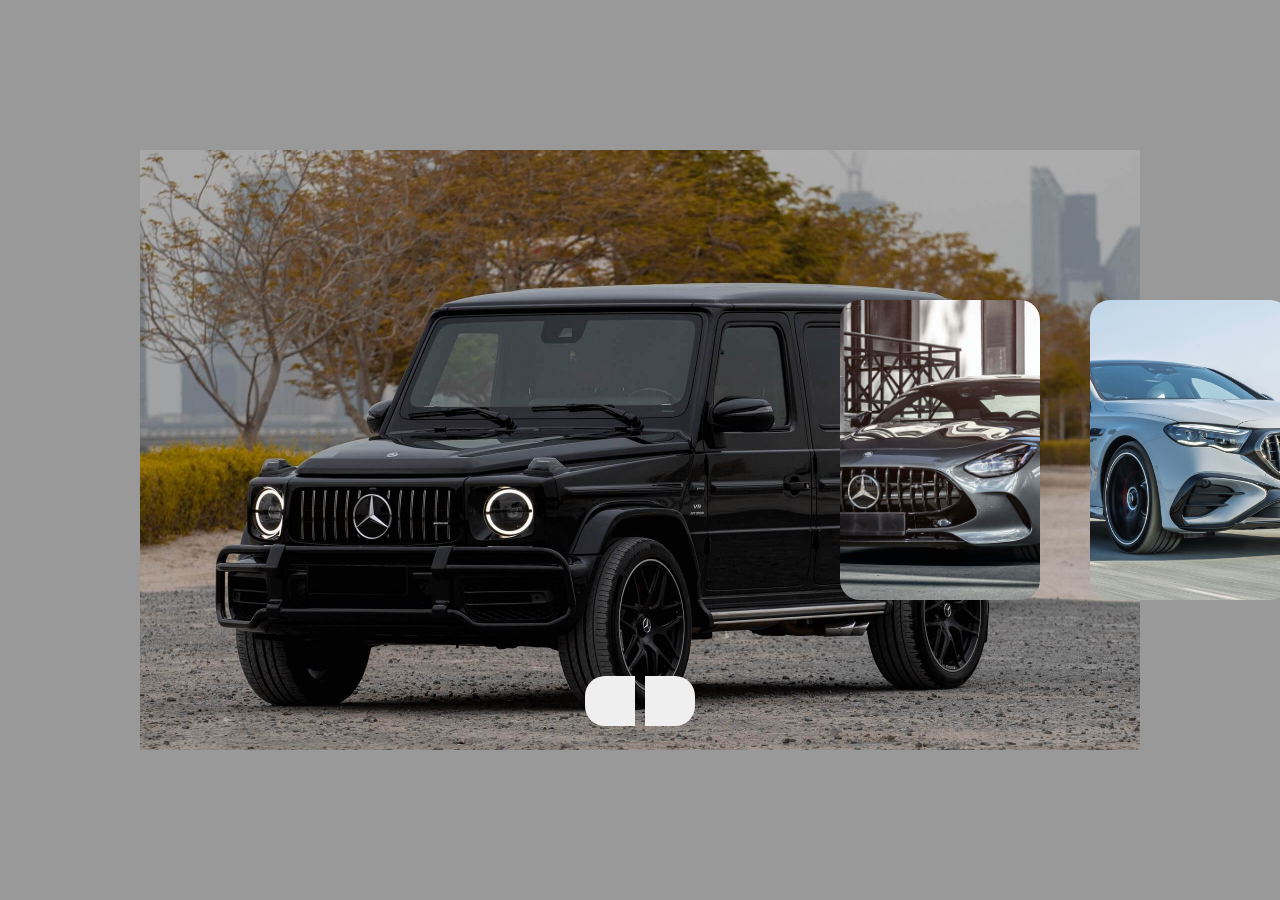
<file: hafta3/html-arabauygulamasi/index.html>
<!DOCTYPE html>
<html lang="en">
<head>
    <meta charset="UTF-8">
    <meta name="viewport" content="width=device-width, initial-scale=1.0">
    <title>See card Slider</title>
    <link rel="stylesheet" href="style.css">
    <link rel="stylesheet" href="https://cdnjs.cloudflare.com/ajax/libs/font-awesome/6.4.0/css/all.min.css" integrity="sha512-iecdLmaskl7CVkqkXNQ/ZH/XLlvWZOJyj7Yy7tcenmpD1ypASozpmT/E0iPtmFIB46ZmdtAc9eNBvH0H/ZpiBw==" crossorigin="anonymous" referrerpolicy="no-referrer" />
   </head>
<body>
    <div class="container">
        <div class="slide">
            <div class="item" style="background-image: url(./img/img-1.jpg);">
                <div class="content">
                    <div class="name">Mercedes-Benz S-Class</div>
                    <div class="descript">Mercedes S-Class lüksün zirvesini temsil eder.
                        Gelişmiş teknolojileriyle sürüşü bir sanat haline getirir.
                        Konforu ve sessizliğiyle her yolculuğu özel kılar.</div>
                    <button><b>See</b>  more</button>
                </div>
            </div>
            
            <div class="item" style="background-image: url(./img/img-2.jpg);">
                <div class="content">
                    <div class="name">Mercedes Benz G63</div>
                    <div class="descript">Mercedes G63 ikonik tasarımıyla dikkat çeker.
                        4.0 litrelik V8 motoruyla olağanüstü güç sunar.
                        Hem şehirde hem arazide eşsiz bir deneyim yaşatır.</div>
                    <button><b>See</b>  more</button>
                </div>
            </div>
            
            <div class="item" style="background-image: url(./img/img-3.jpg);">
                <div class="content">
                    <div class="name">Mercedes-Benz AMG GT 63</div>
                    <div class="descript">Saf performans ve zarafeti bir araya getirir.4.0 litrelik V8 biturbo motoru ile her hızlanmada adrenalin yaşatır.Aerodinamik tasarımı ve lüks iç mekanıyla hem pistte hem yolda göz kamaştırır.</div>
                    <button><b>See</b>  more</button>
                </div>
            </div>
            
            <div class="item" style="background-image: url(./img/img-4.jpg);">
                <div class="content">
                    <div class="name">Mercedes-Benz E-Class</div>
                    <div class="descript">Mercedes-Benz E-Class, konfor ve teknolojiyi mükemmel bir dengeyle sunar.Yumuşak sürüşü ve sessiz kabiniyle uzun yolculukları keyfe dönüştürür.Zarif tasarımı ve akıllı güvenlik sistemleriyle her zaman prestijli bir duruş sergiler.</div>
                    <button><b>See</b>  more</button>
                </div>
            </div>
        </div>
        <div class="button-group">
            <button class="prev"><i class="fa-solid fa-arrow-left"></i></button>
            <button class="next"><i class="fa-solid fa-arrow-right"></i></button>
        </div>
    </div>
    <script src="main.js"></script>
</body>
</html>
</file>
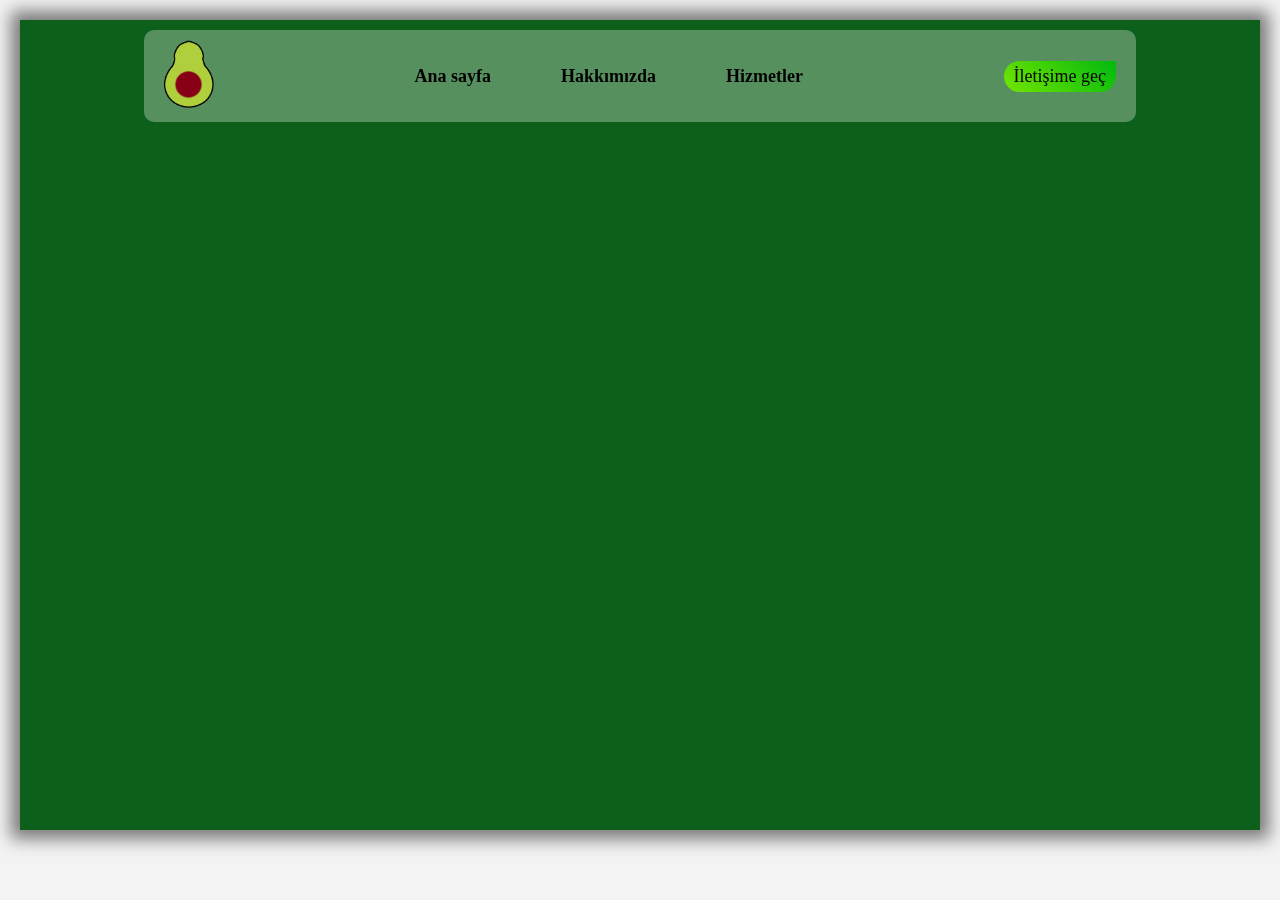
<file: hafta3/html-avacadouygulamasi/index.html>
<!DOCTYPE html>
<html lang="tr">
<head>
    <meta charset="UTF-8">
    <meta name="viewport" content="width=device-width, initial-scale=1.0">
    <title>Landing Page</title>
    <link rel="stylesheet" href="style.css">
    <style>
        body {
            font-family: Arial, sans-serif;
            margin: 0;
            padding: 0;
            background: #f0f0f0;
        }

        .glass-efect {
            backdrop-filter: blur(10px);
            background: rgba(255, 255, 255, 0.2);
            min-height: 100vh;
            padding: 20px;
        }

        nav {
            display: flex;
            justify-content: space-between;
            align-items: center;
            padding: 10px 20px;
            background: rgba(255, 255, 255, 0.3);
            border-radius: 10px;
        }

        nav ul {
            list-style: none;
            display: flex;
            gap: 20px;
            margin: 0;
            padding: 0;
        }

        nav ul li a, .btn {
            text-decoration: none;
            color: #000;
            padding: 5px 10px;
            position: relative;
            cursor: pointer;
        }

        .content {
            margin-top: 50px;
        }

        .hero-img {
            width: 300px;
            margin-top: 20px;
        }

        /* Tooltip stili */
        .tooltip {
            position: absolute;
            background: #333;
            color: #fff;
            padding: 8px 12px;
            border-radius: 5px;
            font-size: 14px;
            white-space: nowrap;
            z-index: 100;
            display: none;
        }
    </style>
</head>
<body>
<div class="glass-efect">
    <div class="main-content">
        <nav>
            <a href="#" class="logo"> <img src="avo-logo.png" alt="Logo"></a>

            <ul>
                <li><a href="#" class="nav-item" data-tooltip="Zaten ana sayfasındayız">Ana sayfa</a></li>
                <li><a href="#" class="nav-item" data-tooltip="Biz doğa dostu ve sağlıklı beslenmeyi destekleyen bir ekibiz. Yenilikçi fikirlerimizle size en iyi hizmeti sunuyoruz. Misyonumuz sağlıklı yaşamı yaymak.">Hakkımızda</a></li>
                <li><a href="#" class="nav-item" data-tooltip="Hizmetlerimiz arasında taze meyve ve sebze teslimatı, kişisel beslenme danışmanlığı ve sağlıklı tarifler yer alıyor. Ayrıca, eğitim ve workshoplarla sağlıklı yaşam bilincini artırıyoruz.">Hizmetler</a></li>
            </ul>
            <div>
                <a href="#" class="btn" id="contact-btn" data-tooltip="İletişim bilgisi: +90 507 506 00 20">İletişime geç</a>
            </div>
        </nav>

        <div class="content">
            <h1 class="anim"> <span>Yeşilin</span> <br>Tadını keşfet</h1>
            <p class="anim">Lorem ipsum dolor sit amet, consectetur adipisicing elit. Quidem unde recusandae delectus molestias eum, debitis itaque blanditiis inventore doloremque ab!</p>
            <a href="#" class="btn anim" id="join-btn">Bize katıl</a>
        </div>
        <img src="avocado.png" alt="" class="hero-img anim">
    </div>
</div>

<!-- Tooltip element -->
<div class="tooltip" id="tooltip"></div>

<script>
    const tooltip = document.getElementById('tooltip');

    // Nav itemler ve tooltip gösterimi
    document.querySelectorAll('.nav-item, #contact-btn').forEach(item => {
        item.addEventListener('mouseenter', (e) => {
            tooltip.style.display = 'block';
            tooltip.textContent = e.target.dataset.tooltip;
            const rect = e.target.getBoundingClientRect();
            tooltip.style.top = rect.bottom + window.scrollY + 5 + 'px';
            tooltip.style.left = rect.left + window.scrollX + 'px';
        });

        item.addEventListener('mouseleave', () => {
            tooltip.style.display = 'none';
        });
    });

    // Bize katıl butonu
    const joinBtn = document.getElementById('join-btn');
    joinBtn.addEventListener('click', (e) => {
        e.preventDefault();
        tooltip.style.display = 'block';
        tooltip.textContent = "Katıldığınız için teşekkürler";
        const rect = joinBtn.getBoundingClientRect();
        tooltip.style.top = rect.top + window.scrollY + rect.height + 5 + 'px';
        tooltip.style.left = rect.left + window.scrollX + 'px';

        setTimeout(() => {
            tooltip.style.display = 'none';
        }, 5000);
    });
</script>
</body>
</html>
</file>
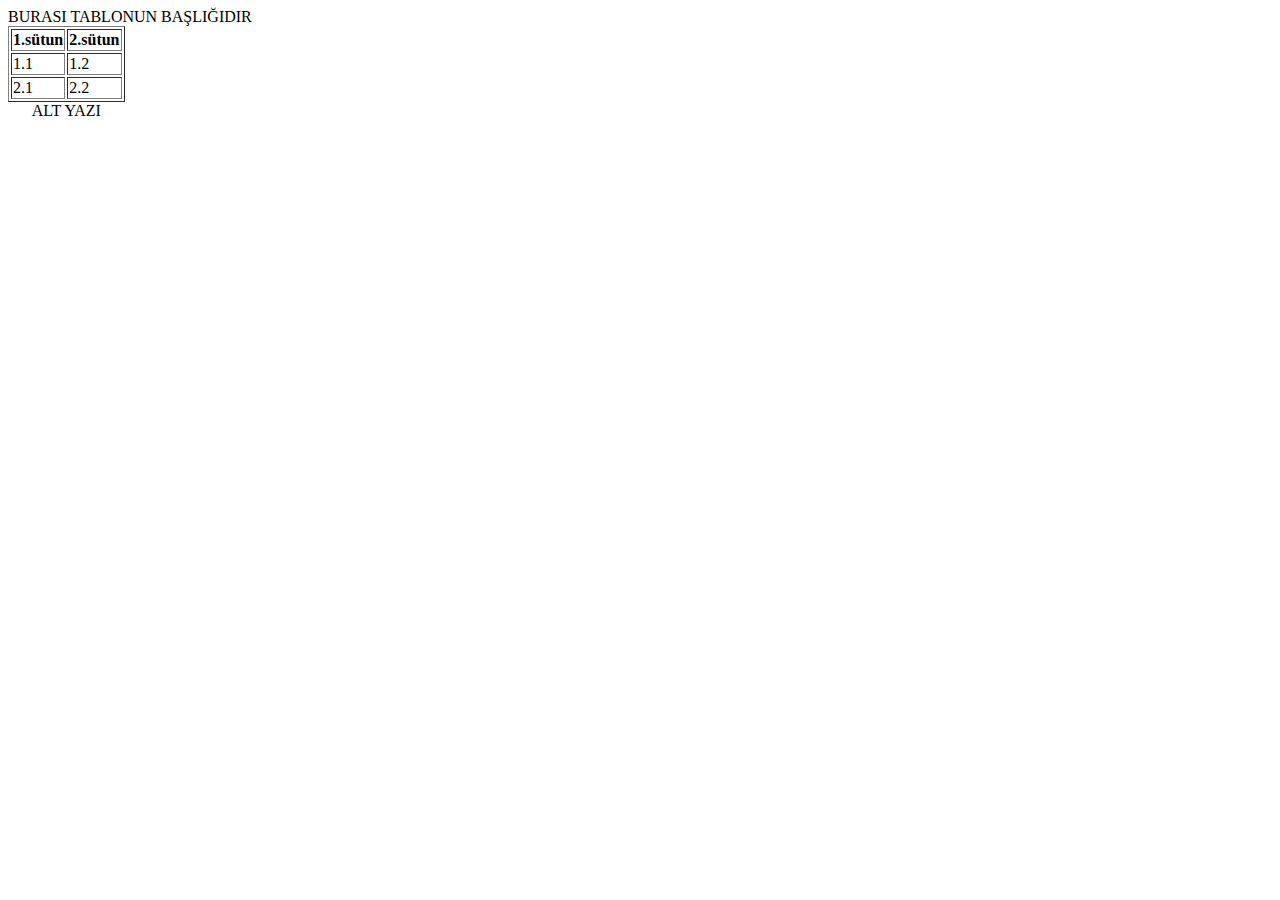
<file: html-odev-hafta2.0.html>
<html>
<head>
<title>
</title>
</head>
<body >
<table border=1>
<thead> BURASI TABLONUN BAŞLIĞIDIR</thead>
<caption align="bottom">ALT YAZI</caption align>
<tr>
<th> 1.sütun </th>
<th> 2.sütun </th>
</tr>
<tr>
<td> 1.1</td>
<td> 1.2</td>
</tr>
<tr>
<td> 2.1</td>
<td> 2.2</td>
</tr>
</table>
</body>
</html>
</file>
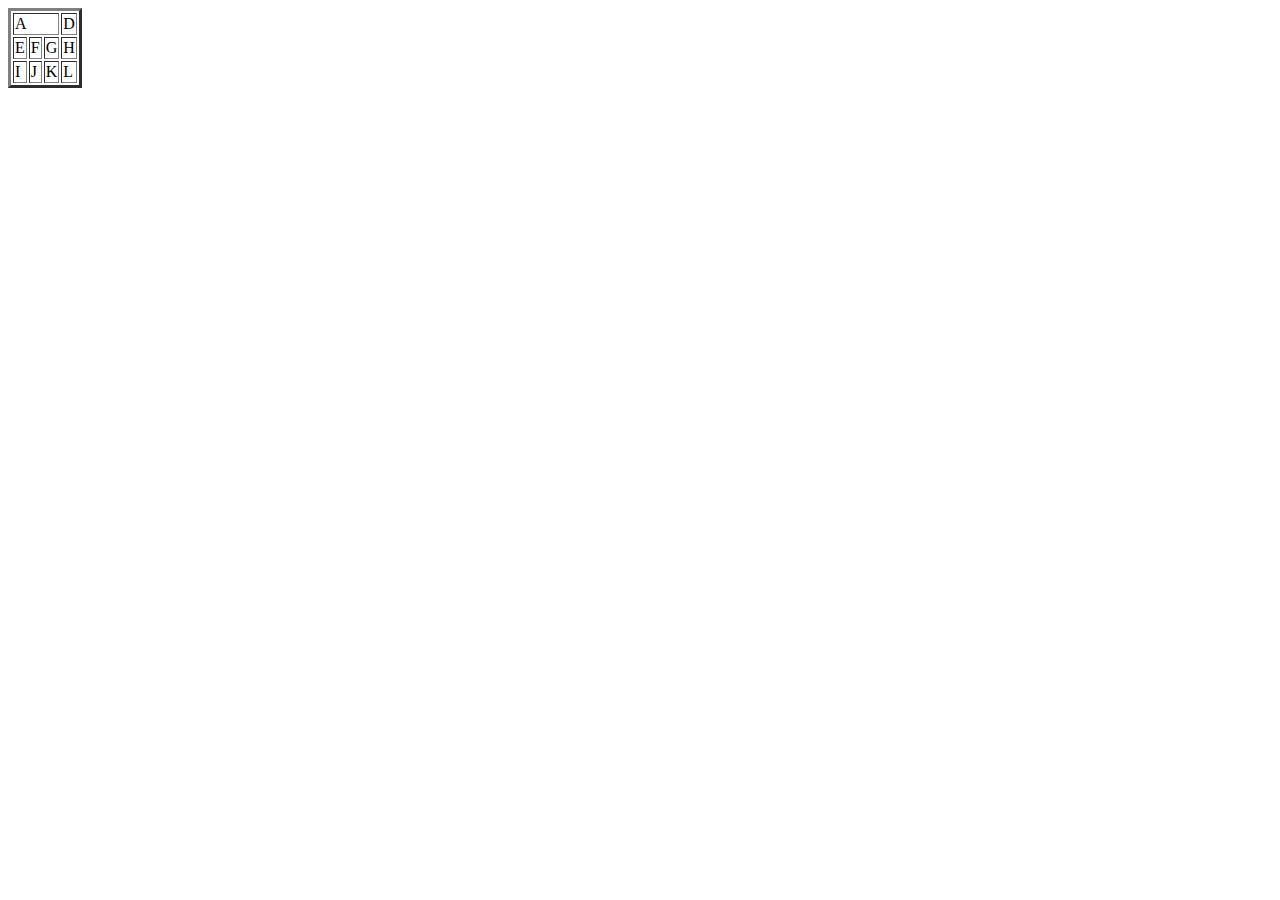
<file: html-odev-hafta2.2.html>
<html>
<head>
<title>	Tablo </title>
</head>
<body >
<table border="3">
<tr>
<td colspan="3">A</td>

<td>D</td>
</tr>
<tr>
<td>E</td>
<td>F</td>
<td>G</td>
<td>H</td>
</tr>
<tr>
<td>I</td>
<td>J</td>
<td>K</td>
<td>L</td>
</tr>
</body>
</html>
</file>
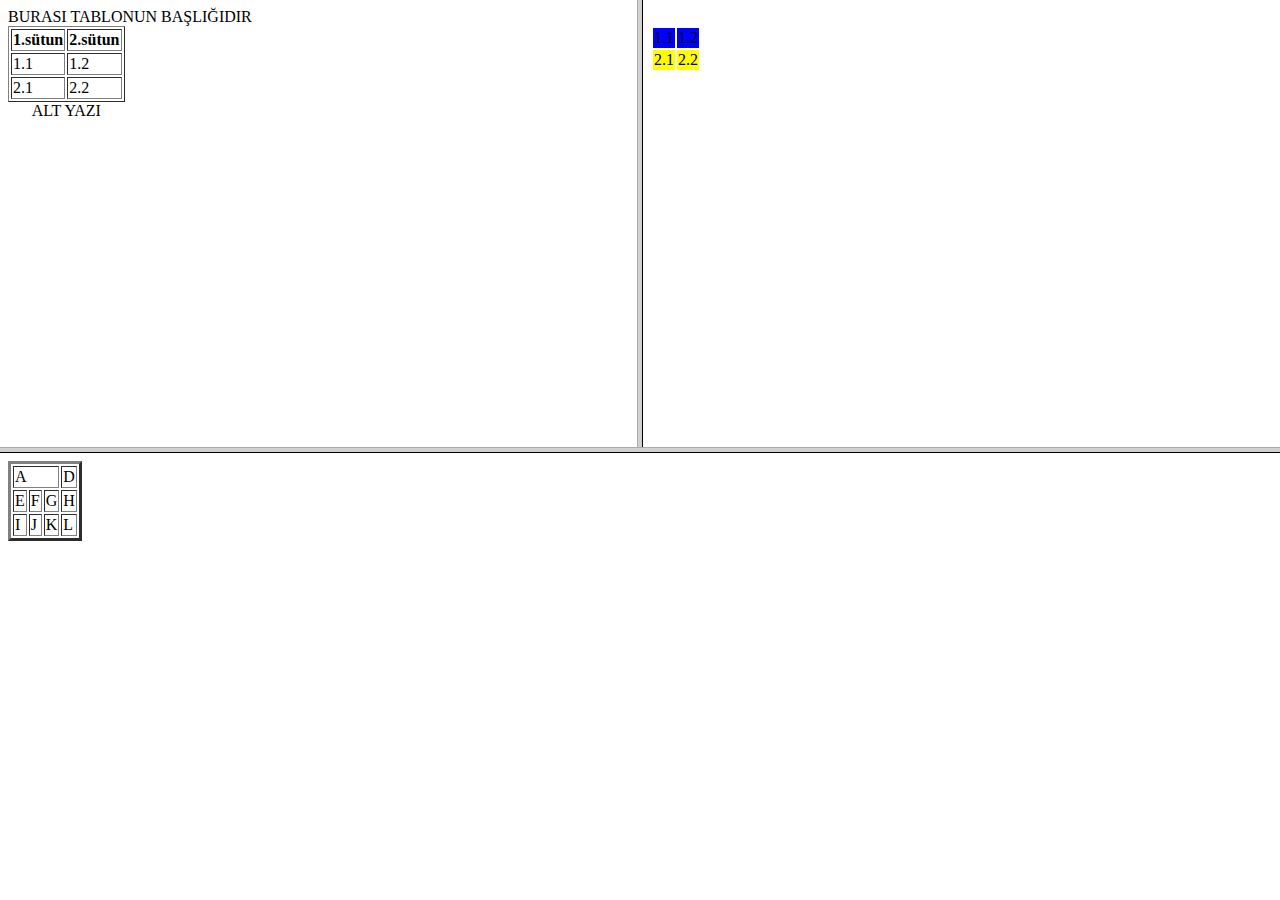
<file: html-odev-hafta2.3.html>
<html>
<head>
</head>
<frameset rows="*,*" >
<frameset cols="*,*" >
<frame name="1" src="html-odev-hafta2.0.html">
<frame name="2" src="html-odev-hafta2.1.html">
</frameset>
<frame name="3" src="html-odev-hafta2.2.html">
</frameset>
<body>
</body>
</html>
</file>
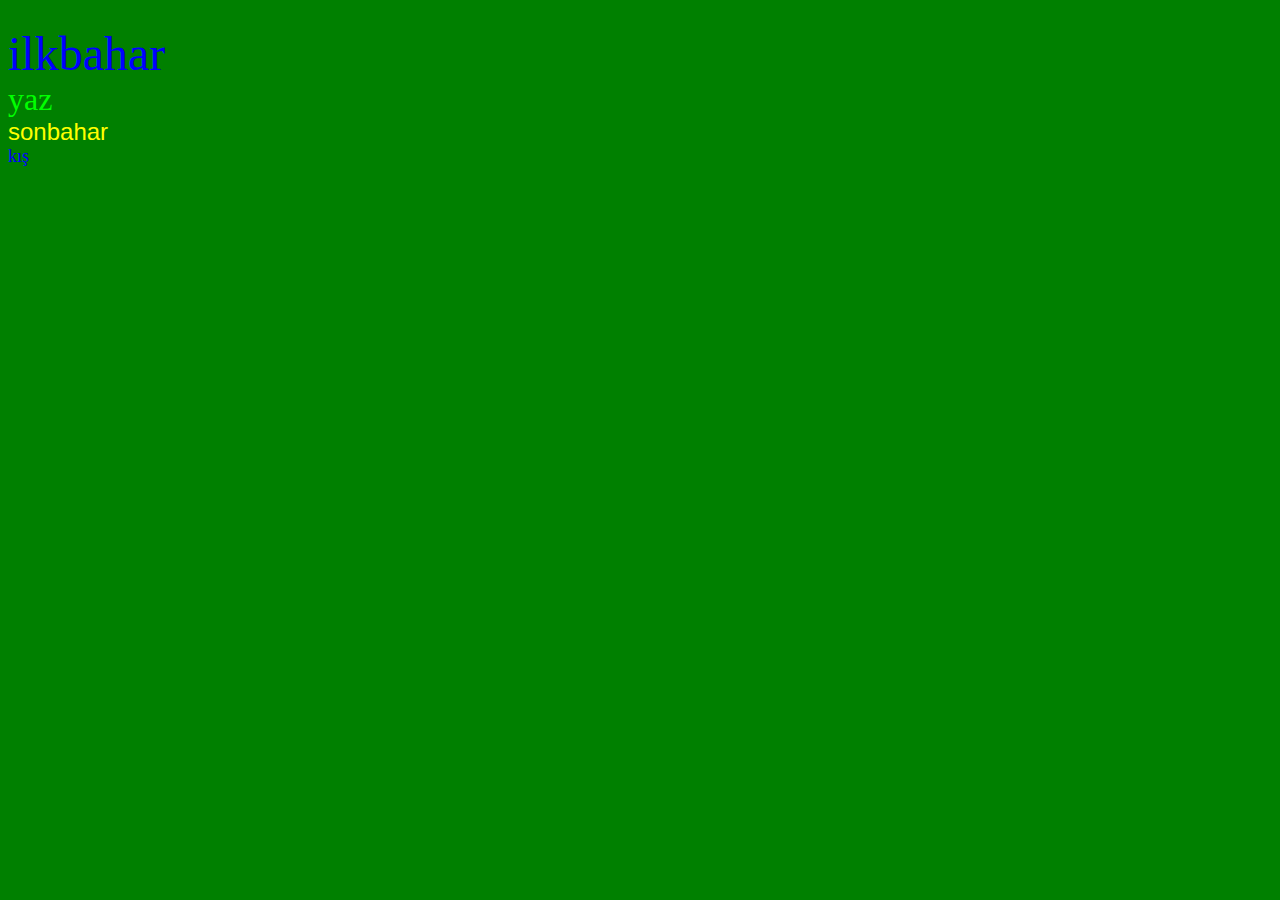
<file: html-ödev-hafta1.0.html>
<html>
<head>
<title>
renkli mevsimler
</title>
</head>
<body bgcolor =”#008000”>
<br><font face="tahoma" size="7" color=blue>ilkbahar </font></br>
<font face="verdana" size="6" color="#00ff00"> yaz </font>
<br><font face="arial" size="5" color=yellow> sonbahar</font> </br>
<font face="comic sans ms" size="4" color=blue> kış</font>
</body>
</html>
</file>
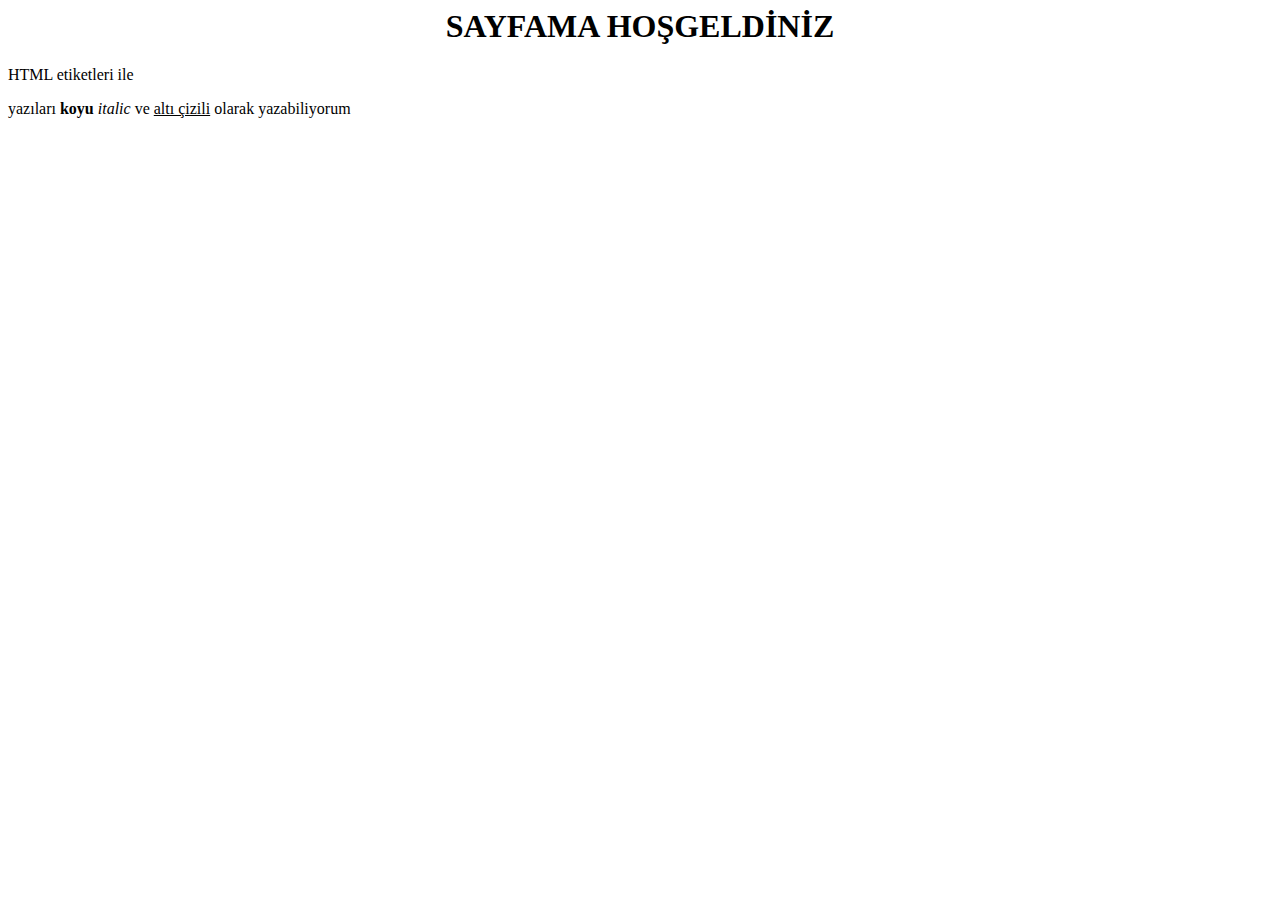
<file: html-ödev-hafta1.2.html>
<html>
<head>
<title>
Başlık Etiketleri
</title>
</head>
<body>
<center><h1>SAYFAMA HOŞGELDİNİZ</h1></center>
<p>HTML etiketleri ile</p>
yazıları <b>koyu</b> <i>italic</i> ve <u>altı çizili</u> olarak yazabiliyorum

</body>
</html>
</file>
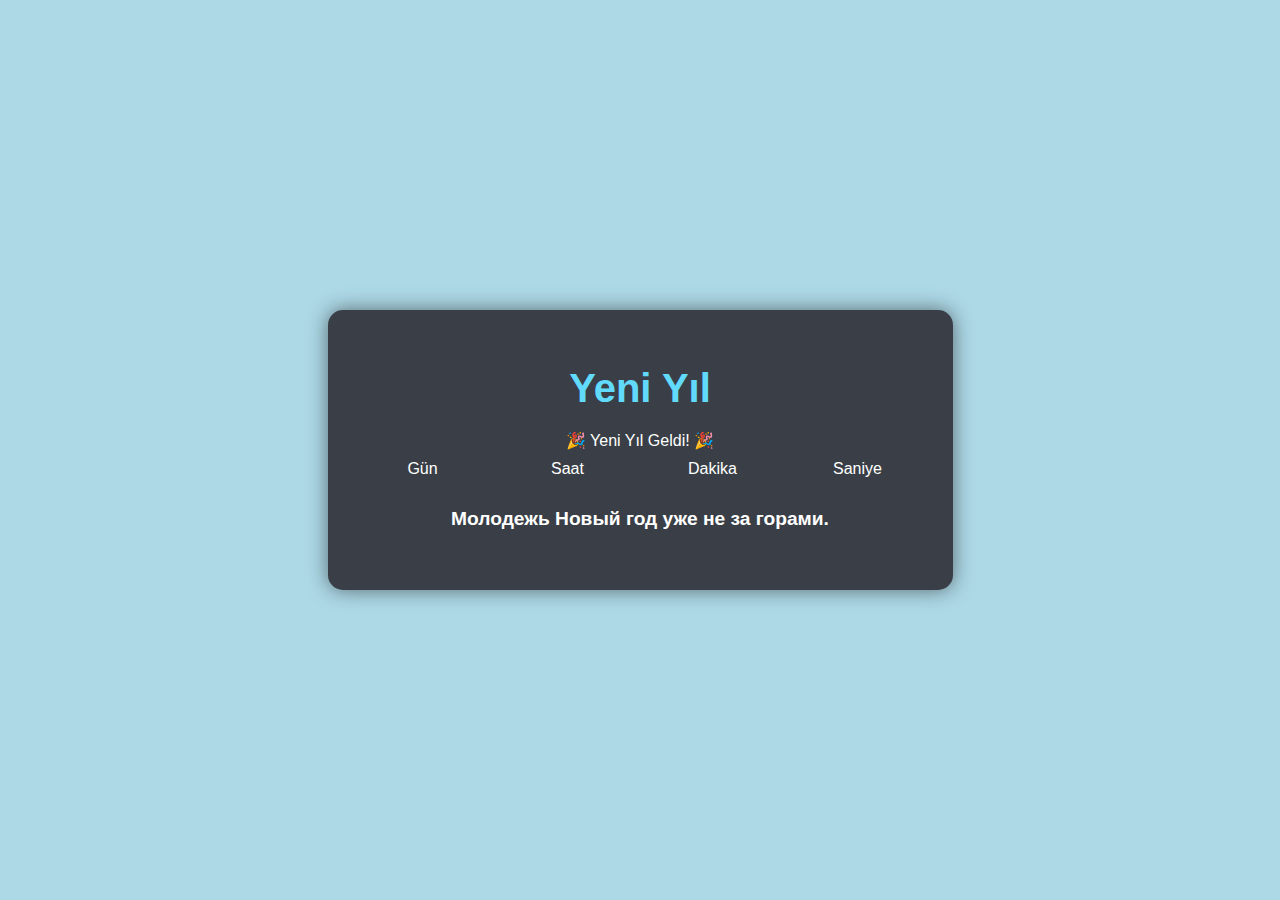
<file: hafta3/html-gerisayim.html>
<!DOCTYPE html>
<html lang="tr">
<head>
  <meta charset="UTF-8" />
  <meta name="viewport" content="width=device-width, initial-scale=1.0" />
  <title>Yeni Yıl Geri Sayım</title>
  <style>
    body {
        font-family: Arial, sans-serif;
        display: flex;
        justify-content: center;
        align-items: center;
        min-height: 100vh;
        margin: 0;
        background-color: #add8e6; /* 💙 Açık mavi arka plan */
        color: white;
        text-align: center;
    }

    #main {
        padding: 30px;
        border-radius: 15px;
        background: #3a3f47;
        box-shadow: 0 0 20px rgba(0, 0, 0, 0.5);
    }

    h1 {
        color: #61dafb;
        margin-bottom: 20px;
        font-size: 2.5em;
    }

    #clock {
        display: flex;
        gap: 15px;
        margin-bottom: 10px;
        justify-content: center;
    }

    .kutu {
        color: #fff;
        font-size: 3em;
        padding: 15px 25px;
        border-radius: 10px;
        min-width: 80px;
        box-shadow: 0 4px 6px rgba(0, 0, 0, 0.3);
        border-bottom: 4px solid #61dafb;
        font-weight: bold;
    }

    /* Mor, Yeşil, Mor, Yeşil */
    #days {
        background-color: purple;
    }

    #hours {
        background-color: green;
    }

    #minutes {
        background-color: purple;
    }

    #seconds {
        background-color: green;
    }

    /* Gün, Saat, Dakika, Saniye yazıları */
    #display {
        display: flex;
        gap: 15px;
        justify-content: center;
        font-size: 1em;
        font-weight: 500;
        color: white; /* 💙 Koyu mavi yazılar */
    }

    #display span {
        min-width: 80px;
        text-align: center;
        padding: 0 25px;
    }

    h3 {
        margin-top: 30px;
        font-size: 1.2em;
        color: white;
    }
  </style>
</head>
<body>
  <div id="main">
    <h1>Yeni Yıl</h1>

    <div id="clock">
      <div class="kutu" id="days">0</div>
      <div class="kutu" id="hours">0</div>
      <div class="kutu" id="minutes">0</div>
      <div class="kutu" id="seconds">0</div>
    </div>

    <div id="display">
      <span>Gün</span>
      <span>Saat</span>
      <span>Dakika</span>
      <span>Saniye</span>
    </div>

    <h3>Молодежь Новый год уже не за горами.<h3>
  </div>

  <script>
    function countdown() {
      const targetDate = new Date("Jan 1, 2026 00:00:00").getTime();
      const now = new Date().getTime();
      const timeLeft = targetDate - now;

      if (timeLeft <= 0) {
        document.getElementById("clock").innerHTML = "🎉 Yeni Yıl Geldi! 🎉";
        clearInterval(timer);
        return;
      }

      const days = Math.floor(timeLeft / (1000 * 60 * 60 * 24));
      const hours = Math.floor((timeLeft % (1000 * 60 * 60 * 24)) / (1000 * 60 * 60));
      const minutes = Math.floor((timeLeft % (1000 * 60 * 60)) / (1000 * 60));
      const seconds = Math.floor((timeLeft % (1000 * 60)) / 1000);

      document.getElementById("days").textContent = days;
      document.getElementById("hours").textContent = hours;
      document.getElementById("minutes").textContent = minutes;
      document.getElementById("seconds").textContent = seconds;
    }

    const timer = setInterval(countdown, 1000);
    countdown();
  </script>
</body>
</html>
</file>
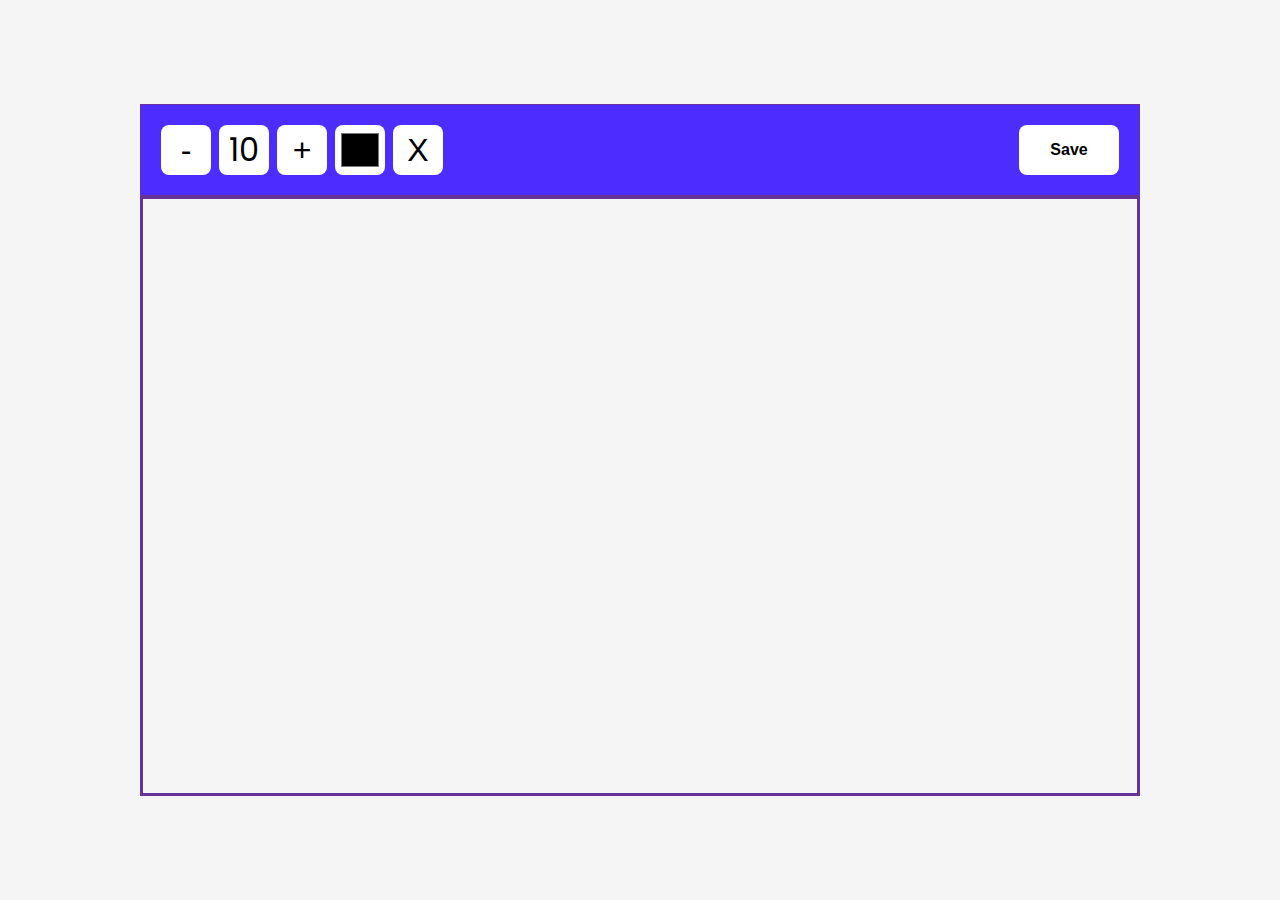
<file: hafta3/html-çizimuygulaması.html>
<!DOCTYPE html>
<html lang="en">
<head>
  <meta charset="UTF-8">
  <meta name="viewport" content="width=device-width, initial-scale=1.0">
  <title>Canvas Paint</title>
  <link href="https://fonts.googleapis.com/css2?family=Poppins:wght@200;400;600&display=swap" rel="stylesheet">
  <style>
    * {
        box-sizing: border-box;
    }

    body {
        background-color: #f5f5f5;
        display: flex;
        flex-direction: column;
        align-items: center;
        justify-content: center;
        font-family: "Poppins", sans-serif;
        margin: 0;
        min-height: 100vh;
    }

    canvas {
        border: 3px solid rebeccapurple;
        width: 1000px;   
        height: 600px;
    }

    .toolbox {
        background-color: rgb(76, 44, 255);
        border: 1px solid rebeccapurple;
        display: flex;
        padding: 1rem;
        width: 1000px;
    }

    .toolbox > * {
        background-color: #fff;
        border: none;
        display: inline-flex;
        align-items: center;
        justify-content: center;
        font-size: 2rem;
        padding: 0.25rem;
        margin: 0.25rem;
        height: 50px;
        width: 50px;
        cursor: pointer;
        border-radius: 8px;
    }

    .toolbox > *:last-child {
        margin-left: auto;
    }

    
    #saveBtn {
        font-size: 1rem;
        width: 100px;
        font-weight: 600;
    }
  </style>
</head>
<body>

  <div class="toolbox">
      <button id="decrease">-</button>
      <span id="size">10</span>
      <button id="increase">+</button>
      <input type="color" id="color">
      <button id="clear">X</button>
      <button id="saveBtn">Save</button> 
  </div>

  <canvas id="canvas"></canvas>

  <script>
    const canvas = document.getElementById("canvas");
    const ctx = canvas.getContext("2d");

    let size = 10
    let isPressed = false
    let color = "black"
    let x, y

    const increaseBtn = document.getElementById("increase");
    const decreaseBtn = document.getElementById("decrease");
    const sizeEl = document.getElementById("size");
    const colorEl = document.getElementById("color");
    const clearEl = document.getElementById("clear");
    const saveBtn = document.getElementById("saveBtn");

    canvas.width = 1000;
    canvas.height = 600;

    canvas.addEventListener("mousedown", (e) => {
        isPressed = true

        x = e.offsetX
        y = e.offsetY
    })

    document.addEventListener("mouseup", () => {
        isPressed = false

        x = undefined
        y = undefined
    })

    canvas.addEventListener("mousemove", (e) => {
        if(isPressed) {
            const x2 = e.offsetX
            const y2 = e.offsetY

            drawCircle(x2, y2)
            drawLine(x, y, x2, y2)

            x = x2
            y = y2
        }
    })

    function drawCircle(x, y) {
        ctx.beginPath()
        ctx.arc(x, y, size, 0, Math.PI * 2)
        ctx.fillStyle = color
        ctx.fill()
    }

    function drawLine(x1, y1, x2, y2) {
        ctx.beginPath()
        ctx.moveTo(x1, y1)
        ctx.lineTo(x2, y2)
        ctx.strokeStyle = color
        ctx.lineWidth = size * 2
        ctx.stroke()
    }

    function updateSizeOnScreen() {
        sizeEl.innerText = size
    }

    increaseBtn.addEventListener("click", () => {
        size += 5

        if(size > 50) {
            size = 50
        }

        updateSizeOnScreen()
    })

    decreaseBtn.addEventListener("click", () => {
        size -= 5

        if(size < 5) {
            size = 5
        }

        updateSizeOnScreen()
    })

    colorEl.addEventListener("change", (e) => color = e.target.value)

    clearEl.addEventListener("click", () => ctx.clearRect(0,0, canvas.width, canvas.height))

    
    saveBtn.addEventListener("click", () => {
      const link = document.createElement("a");
      link.download = "canvas_drawing.png";
      link.href = canvas.toDataURL();
      link.click();
    });

    updateSizeOnScreen()
  </script>
</body>
</html>
</file>
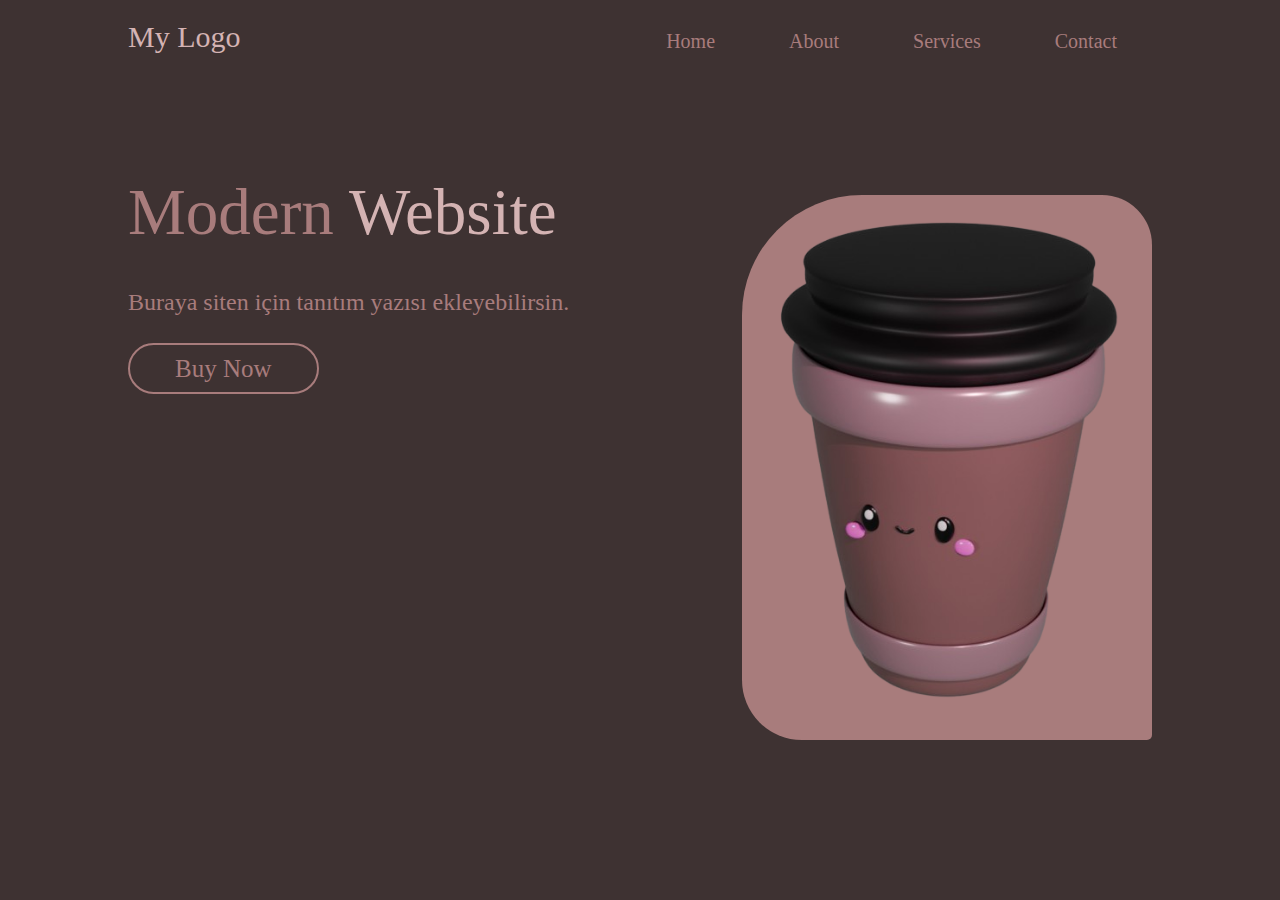
<file: hafta3/html-coffeuygulamasi/html-coffeuygulaması.html>
<!DOCTYPE html>
<html lang="en">
<head>
  <meta charset="UTF-8">
  <meta name="viewport" content="width=device-width, initial-scale=1.0">
  <title>Website</title>
  <style>
    *{
        margin: 0;
        padding: 0;
        box-sizing: border-box;
    }

    .main-content{
        background-color: #3E3232;
        min-height: 100vh;
        color: #A87C7C;
        font-family: "Gill Sans", calibri;
        overflow: hidden;
        padding: 10px 10%;
    }

    nav{
        padding: 10px 0;
        display: flex;
        justify-content: space-between;
        position: relative;
    }

    nav .logo{
        color: #d4b3b3;
        font-size: 30px;
    }

    nav ul li{
        display: inline-block;
        list-style: none;
        margin: 10px 15px;
        position: relative;
    }

    nav ul li a{
        color: #A87C7C;
        text-decoration: none;
        font-size: 20px;
        padding: 10px 20px;
        border-radius: 20px;
        transition: .5s all ease-in;
        cursor: pointer;
    }

    nav ul li a:hover{
        background-color: #A87C7C;
        color: #3E3232;
    }

    .section-box {
        display: none;
        position: absolute;
        top: 60px;
        left: 0;
        width: 250px;
        background-color: #A87C7C;
        color: #3E3232;
        border-radius: 15px;
        padding: 20px;
        z-index: 10;
    }

    nav ul li:hover .section-box {
        display: block;
    }

    .content{
        margin-top: 10%;
        display: flex;
        justify-content: space-between;
        width: 100%;
        flex-wrap: wrap;
    }

    .content h1{
        font-size: 65px;
        font-weight: 500;
    }

    .content h1 span{
        color: #d4b3b3;
    }

    .content p{
        margin: 2rem 0;
        font-size: 24px;
        font-weight: 200;
        line-height: 1.7;
    }

    .content .btn{
        color: #A87C7C;
        border: 2px solid #A87C7C;
        padding: 10px 45px;
        border-radius: 40px;
        font-size: 25px;
        text-decoration: none;
        transition: .5s all ease-in;
        cursor: pointer;
    }

    .content .btn:hover{
        background-color: #A87C7C;
        color: #503C3C;
    }

    .social{margin-top: 4rem;}

    .social .fab{
        font-size: 30px;
        margin-left: 20px;
        padding: 10px;
        color: #d4b3b3;
        border-radius: 20px;
        transition: .5s all ease-in-out;
    }

    .social .fab:hover{
        background-color: #A87C7C;
        color: #503C3C;
    }

    .right{
        border-top-right-radius: 50px;
        border-top-left-radius: 120px;
        border-bottom-left-radius: 60px;
        border-bottom-right-radius: 5px;
        background-color:#A87C7C;
        display: flex;
        justify-content: center;
        align-items: center;
        padding: 20px;
        margin-top: 20px;
    }

    .right img{
        width: 370px;
        animation: move 4s linear infinite;
    }

    @keyframes move {
        0%, 100%{ transform: translateX(-50px);}
        50%{ transform: translateX(50px);}
    }

    .popup {
        display: none;
        position: fixed;
        top: 50%;
        left: 50%;
        transform: translate(-50%, -50%);
        background: #A87C7C;
        color: #3E3232;
        padding: 30px;
        border-radius: 20px;
        text-align: center;
        z-index: 1000;
    }

    .popup button {
        margin-top: 20px;
        padding: 10px 20px;
        border: none;
        border-radius: 10px;
        background: #3E3232;
        color: #fff;
        cursor: pointer;
    }

    .popup button:hover {
        background: #222;
    }

    .overlay {
        display: none;
        position: fixed;
        top: 0; left: 0;
        width: 100%; height: 100%;
        background: rgba(0,0,0,0.6);
        z-index: 999;
    }
  </style>
</head>
<body>
  <div class="main-content">
    <nav>
      <div class="logo">My Logo</div>
      <ul>
        <li>
          <a>Home</a>
          <div class="section-box">
            <h3>Welcome Home</h3>
            <p>Burası anasayfa açıklama kısmı.</p>
          </div>
        </li>
        <li>
          <a>About</a>
          <div class="section-box">
            <h3>About Us</h3>
            <p>Biz modern çözümler üreten bir ekibiz.</p>
          </div>
        </li>
        <li>
          <a>Services</a>
          <div class="section-box">
            <h3>Services</h3>
            <p>- Web Development <br>- Mobile Apps <br>- Consulting</p>
          </div>
        </li>
        <li>
          <a>Contact</a>
          <div class="section-box">
            <h3>Contact</h3>
            <p>Telefon: <b>+90 507 506 00 20</b></p>
          </div>
        </li>
      </ul>
    </nav>

    <div class="content">
      <div>
        <h1>Modern <span>Website</span></h1>
        <p>Buraya siten için tanıtım yazısı ekleyebilirsin.</p>
        <a class="btn" onclick="openPopup()">Buy Now</a>
      </div>
      <div class="right">
        <img src="img/coffee.png" alt="coffee">
      </div>
    </div>
  </div>

  <div class="overlay" id="overlay"></div>
  <div class="popup" id="popup">
    <h2>Buy Now</h2>
    <p>Satın alma işlemleri için buraya bilgilerini gir.</p>
    <button onclick="closePopup()">Close</button>
  </div>

  <script>
    function openPopup() {
      document.getElementById("popup").style.display = "block";
      document.getElementById("overlay").style.display = "block";
    }
    function closePopup() {
      document.getElementById("popup").style.display = "none";
      document.getElementById("overlay").style.display = "none";
    }
  </script>
</body>
</html>
</file>
<file: hafta3/html-arabauygulamasi/style.css>
*{
    margin: 0;
    padding: 0;
    box-sizing: border-box;
}

body{
    background: #999;
    overflow: hidden;
}

.container{
    position: absolute;
    top: 50%;
    left: 50%;
    transform: translate(-50%,-50%);
    width: 1000px;
    height: 600px;
    background-color: #555;
}


.container .slide .item{
    width: 200px;
    height: 300px;
    position: absolute;
    top: 50%;
    border-radius: 20px;
    transform: translate(0,-50%); 
    background-position: 50% 50%;
    background-size: cover;
    display: inline-block;
    transition: .4s;
}

.slide .item:nth-child(1),
.slide .item:nth-child(2){
    top: 0;
    left: 0;
    transform: translate(0,0);
    border-radius: 0;
    width: 100%;
    height: 100%;
}

.slide .item:nth-child(3){
    left: 70%;
}

.slide .item:nth-child(4){
    left: calc(70% + 250px);
}

.item .content{
    position: absolute;
    top: 25%;
    left: 100px;
    width: 300px;
    text-align: left;
    color: #eee;
    transform: translate(0,50%);
    font-family: system-ui;
    display: none;
}

.slide .item:nth-child(2) .content{
    display: block;
}


.content .name{
    font-size: 40px;
    text-transform: uppercase;
    font-weight: bold;
    opacity: 0;
    animation: slider 1s ease-in-out 1 forwards;
}

.content .descript{
    margin-top: 10px;
    margin-bottom: 20px;
    opacity: 0;
    animation: slider 1s ease-in-out .3s 1 forwards;

}
.content button{
    padding: 10px 20px;
    border: none;
    cursor: pointer;
    opacity: 0;
    animation: slider 1s ease-in-out .6s 1 forwards;
}

@keyframes slider {
    from{
        opacity: 0;
        transform: translate(0,100px);
        filter: blur(30px);
    }  
    to{
        opacity: 1;
        transform: translate(0);
        filter: blur(0);
    }    
}

.button-group{
    width: 100%;
    text-align: center;
    position: absolute;
    bottom: 20px;
}


.button-group button{
    width: 50px;
    height: 50px;
    font-size: 25px;
    border: none;
    cursor: pointer;
    margin: 0 3px;
    transition: .6s;
}

.button-group .prev{
    border-top-left-radius: 20px;
    border-bottom-left-radius: 20px;
}
.button-group  .next{

    border-top-right-radius: 20px;
    border-bottom-right-radius: 20px;
}

.button-group button:hover{
    background-color: #000;
    color: #fff;
}
</file>
<file: hafta3/html-avacadouygulamasi/style.css>
*{
    margin: 0;
    padding: 0;
    box-sizing: border-box;
    font-family: "Gill Sans", calibri;
    color: #fff;
}

.glass-efect{
    height: 100vh;
    padding: 4vh;
    background-color: #014a08;
}

.main-content{
    width: 100%;
    background-color: rgb(13, 96, 26);
    min-height: 90vh;
    padding: 10px 10%;
    overflow: hidden;
box-shadow: 0px 0px 16px 9px rgba(0,0,0,0.5);
}

nav{
    padding: 10px 0;
    display: flex;
    justify-content: space-between;
}

.logo img{ width: 50px;}

nav ul li{
    display: inline-block;
    list-style: none;
    margin: 10px 15px;
}

nav ul li a{
    text-decoration: none;
    font-weight: 600;
    padding: 10px 20px;
    font-size: 18px;
    transition: .4s all ease-in-out;
}

nav ul li a:hover{
    background-color: #00b90f;
    border-radius: 20px;
    color: #000;

}

.btn{
    display: inline-block;
    text-decoration: none;
    padding: 15px 40px;
    font-size: 18px;
    border-radius: 30px;
    border-top-right-radius: 0;
    background-image: linear-gradient(45deg, #73e600, #00b90f);
    color: #000;
    font-weight: 400;
    transition: .4s all;

}

.btn:hover{
    border-top-right-radius: 30px;
}

.content{
    margin-top: 10%;
    max-width: 600px;
}

.content h1{
    font-size: 70px;
    animation-delay: .2s;
}


.content h1 span{
    color: #73e600;
}

.content p{
    margin: 2rem 0;
    line-height: 1.7rem;
    font-size: 17px;
    animation-delay: .4s;
}

.content .btn{
    padding: 15px 70px;
    animation-delay: .8s;
}

.hero-img{
    width: 400px;
    position: absolute;
    top: 20%;
    right: 5%;
}

.hero-img.anim{
    animation-delay: 1.2s;}

.anim{
    opacity: 0;
    transform: translateY(30px);
    animation: anim .5s linear forwards;
}

@keyframes anim {
    100%{
        opacity: 1;
        transform: translateY(0);
    }
}
</file>
